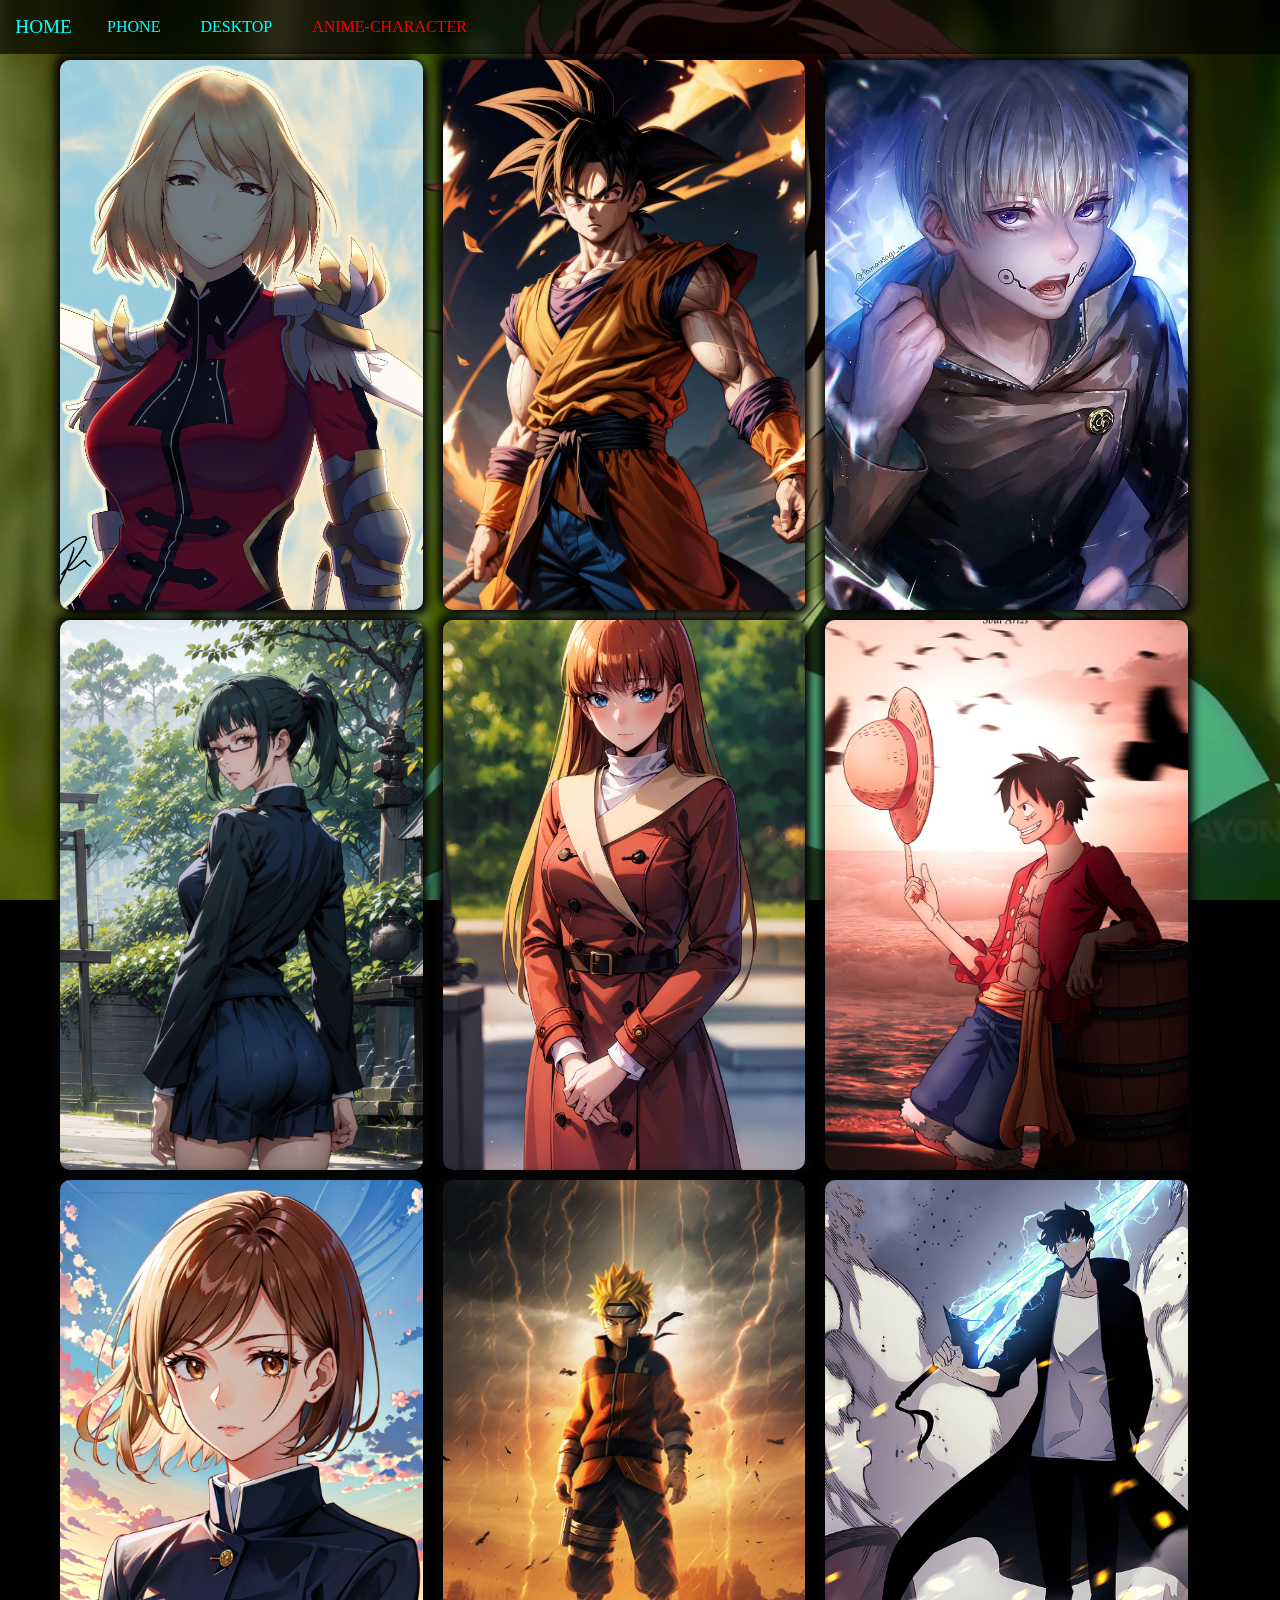
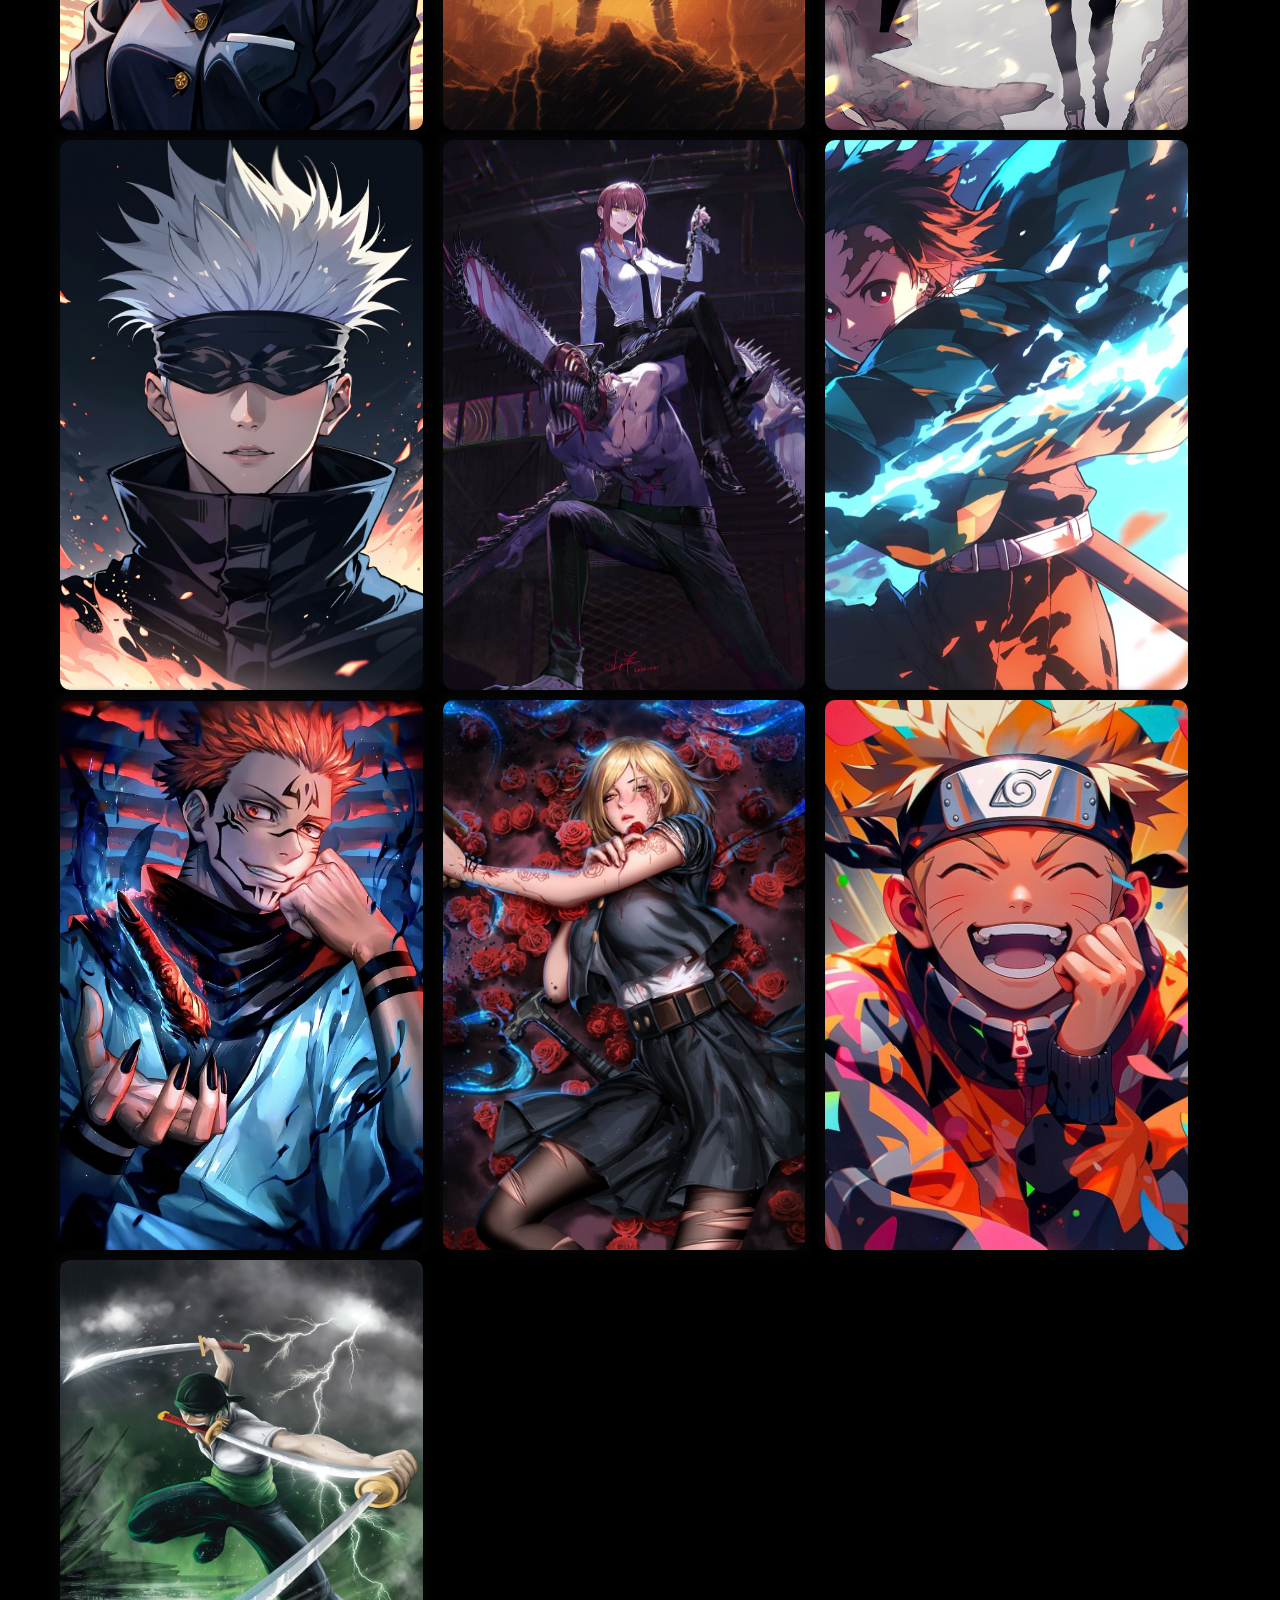
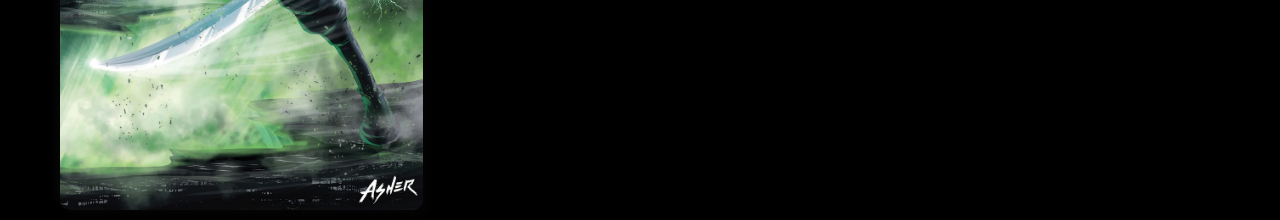
<file: Gallery.html>
<!DOCTYPE html>
<html lang="en">

<head>
    <meta charset="UTF-8">
    <meta name="viewport" content="width=device-width, initial-scale=1.0">
    <title>Characters</title>

    <style>
        @import url('https://fonts.googleapis.com/css2?family=Calistoga&family=Poppins:wght@500&display=swap');


        * {
            margin: 0;
            padding: 0;
            /* font-family: sans-serif; */
        }

        body {
            /* background-image: url('./images/bg-bg.jpg'); */
            background-color: rgb(0, 0, 0);
            background-position: center;
            background-repeat: no-repeat;
            background-size: cover;
            background-attachment: fixed;
            scroll-behavior: smooth;
        }

        video{
    position: fixed;
    top: 0;
    left: 0;
    width: 100%;
    height: 100%;
    object-fit: cover;
    z-index: -1;
  
  
}

        .navbar {
            overflow: hidden;
            position: fixed;
            background-color: rgba(0, 0, 0, 0.64);
            width: 100%;
            top: 0;
            z-index: 999;


        }

        .navbar a {
            font-size: 16px;
            float: left;
            display: block;
            text-transform: uppercase;
            text-decoration: none;
            text-align: center;
            color: aqua;
            padding: 18px 20px;
            transition: 0.5s ease;
        }

        .navbar a:hover{
            transform: scale(1.2);
        }

        .navbar .active {
            color: red;
        }



        .gallery {
            height: auto;
            width: calc(100%-40px);
            margin: 30px 20px 20px 20px;
            /* float: right; */
            padding: 30px;
            scroll-behavior: smooth;
        }



        .card {
            position: relative;
            height: 550px;
            width: calc(33% - 26.66px);
            float: left;
            margin-bottom: 10px;
            margin-right: 10px;
            margin-left: 10px;
            overflow: hidden;
            cursor: pointer;
            box-sizing: border-box;
            box-shadow: -5px -5px 8px rgb(7, 7, 7), 5px 5px 8px rgb(6, 6, 6);
            border-radius: 10px;
            font-family: Georgia, 'Times New Roman', Times, serif;
        }

        .card img {
            width: 100%;
            height: 100%;
            object-fit: cover;
            border-radius: 5px;
        }

        .card .card-content {
            position: absolute;
            width: 100%;
            height: 100%;
            top: 0;
            right: 100%;
            backdrop-filter: blur(5px);
            color: aliceblue;
            border-radius: 10px;
            display: flex;
            flex-direction: column;
            justify-content: center;
            transition: 1s;
        }

        .card:hover .card-content {
            right: 0;
        }

        .card .card-content .card-title {
            text-transform: uppercase;
            font-size: 30px;
            font-weight: 400;
            margin: 10px 0 10px 10px;
        }

        .card .card-content .anime {
            text-transform: uppercase;
            font-size: 18px;
            font-weight: 300;
            margin: 0 0 5px 10px;
        }

        .card .card-content .info {
            text-transform: capitalize;
            font-size: 16px;
            font-weight: 300;
            margin: 5px 0 0px 10px;

        }


        .card .card-content .card-btn {
            text-transform: capitalize;
            width: 120px;
            color: rgb(85, 85, 85);
            background: rgb(221, 221, 226);
            padding: 5px 10px;
            margin: 10px 0 10px 10px;
            border: none;
            border-radius: 5px;
            cursor: pointer;


        }





        @media (min-width:300px) and (max-width:650px) {

            .navbar a {
                font-size: 11px;
                float: left;
                display: block;
                text-transform: uppercase;
                text-decoration: none;
                text-align: center;
                color: aqua;
                padding: 15px 15px;
            }

            .gallery {
                position: relative;
                width: 295px;
                height: auto;
            }

            .card {
                width: 300px;
                height: 450px
            }

            .card img {
                position: relative;
                height: 450px;
                width: 300px;
            }
        }



        @media (min-width:700px) and (max-width:1100px) {


            .gallery {
                width: 730px;
                height: auto;
            }

            .card {
                width: 220px;
                height: 300px
            }

            .card img {
                position: relative;
                height: 300px;
                width: 220px;
            }
        }
    </style>
</head>

<body>

    <video autoplay muted loop src="bg-char.mp4"></video>


    <nav class="navbar">

        <a href="index.html">home</a>
        <a href="Phone.html">Phone</a>
        <a href="Desktop.html">Desktop</a>
        <a class="active" href="#">Anime-Character</a>
    </nav>

    <div class="container">

        <div class="gallery">
            <div class="card">

                <img src="./images/char/cha-haein.jpeg" alt="img">

                <div class="card-content">
                    <h2 class="card-title">Cha-haein</h2>
                    <p class="anime">solo leveling</p>
                    <p class="info">Lorem ipsum dolor sit amet, consectetur adipisicing elit. Blanditiis quis sunt
                        voluptas dolorem impedit </p>
                    <button class="card-btn" onclick="downloadImage('cha-haein.jpeg')">Download</button>

                </div>

            </div>
            <div class="card">

                <img src="./images/char/goku.jpg" alt="img">
                <div class="card-content">
                    <h2 class="card-title">goku</h2>
                    <p class="anime">dragon ball-z</p>
                    <p class="info">Lorem ipsum dolor sit amet, consectetur adipisicing elit. Blanditiis quis sunt
                        voluptas dolorem impedit </p>
                    <button class="card-btn" onclick="downloadImage('goku.jpg')">Download</button>

                </div>

            </div>
            <div class="card">

                <img src="./images/char/inumaki.jpg" alt="img">
                <div class="card-content">
                    <h2 class="card-title">inumaki</h2>
                    <p class="anime">Jujutsu Kaisen</p>
                    <p class="info">Lorem ipsum dolor sit amet, consectetur adipisicing elit. Blanditiis quis sunt
                        voluptas dolorem impedit </p>
                    <button class="card-btn" onclick="downloadImage('inumaki.jpg')">Download</button>

                </div>

            </div>
            <div class="card">

                <img src="./images/char/maki.webp" alt="img">
                <div class="card-content">
                    <h2 class="card-title">maki jenin</h2>
                    <p class="anime">Jujutsu Kaisen</p>
                    <p class="info">Lorem ipsum dolor sit amet, consectetur adipisicing elit. Blanditiis quis sunt
                        voluptas dolorem impedit </p>
                    <button class="card-btn" onclick="downloadImage('maki.webp')">Download</button>

                </div>


            </div>
            <div class="card">

                <img src="./images/char/lee joohee.jpeg" alt="img">
                <div class="card-content">
                    <h2 class="card-title">lee joohee</h2>
                    <p class="anime">solo-leveling</p>
                    <p class="info">Lorem ipsum dolor sit amet, consectetur adipisicing elit. Blanditiis quis sunt
                        voluptas dolorem impedit </p>
                    <button class="card-btn" onclick="downloadImage('lee joohee.jpeg')">Download</button>

                </div>

            </div>
            <div class="card">

                <img src="./images/char/luffy.jpg" alt="img">
                <div class="card-content">
                    <h2 class="card-title">monkey d.luffy</h2>
                    <p class="anime">one peace</p>
                    <p class="info">Lorem ipsum dolor sit amet, consectetur adipisicing elit. Blanditiis quis sunt
                        voluptas dolorem impedit </p>
                    <button class="card-btn" onclick="downloadImage('luffy.jpg')">Download</button>

                </div>

            </div>
            <div class="card">

                <img src="./images/char/nobara.webp" alt="img">
                <div class="card-content">
                    <h2 class="card-title">nobara-kogisaki</h2>
                    <p class="anime">jujutsu kaisen</p>
                    <p class="info">Lorem ipsum dolor sit amet, consectetur adipisicing elit. Blanditiis quis sunt
                        voluptas dolorem impedit </p>
                    <button class="card-btn" onclick="downloadImage('nobara.webp')">Download</button>

                </div>


            </div>
            <div class="card">
                <img src="./images/char/naruto-1.jpg" alt="img">
                <div class="card-content">
                    <h2 class="card-title">Naruto</h2>
                    <p class="anime">naruto</p>
                    <p class="info">Lorem ipsum dolor sit amet, consectetur adipisicing elit. Blanditiis quis sunt
                        voluptas dolorem impedit </p>
                    <button class="card-btn" onclick="downloadImage('naruto-1.jpg')">Download</button>

                </div>

            </div>

            <div class="card">
                <img src="./images/char/solo-leveling.jpg" alt="img">
                <div class="card-content">
                    <h2 class="card-title">sung jin-woo</h2>
                    <p class="anime">solo-leveling</p>
                    <p class="info">Lorem ipsum dolor sit amet, consectetur adipisicing elit. Blanditiis quis sunt
                        voluptas dolorem impedit </p>
                    <button class="card-btn" onclick="downloadImage('solo-leveling.jpg')">Download</button>

                </div>

            </div>

            <div class="card">
                <img src="./images/char/Gojo.jpg" alt="img">
                <div class="card-content">
                    <h2 class="card-title">gojo satoru</h2>
                    <p class="anime">jujutsu kaisen</p>
                    <p class="info">Lorem ipsum dolor sit amet, consectetur adipisicing elit. Blanditiis quis sunt
                        voluptas dolorem impedit </p>
                    <button class="card-btn" onclick="downloadImage('Gojo.jpg')">Download</button>

                </div>

            </div>

            <div class="card">
                <img src="./images/char/makima-denji.jpg" alt="img">
                <div class="card-content">
                    <h2 class="card-title">makima-denji</h2>
                    <p class="anime">chainsaw man</p>
                    <p class="info">Lorem ipsum dolor sit amet, consectetur adipisicing elit. Blanditiis quis sunt
                        voluptas dolorem impedit </p>
                    <button class="card-btn" onclick="downloadImage('makima-denji.jpg')">Download</button>

                </div>

            </div>

            <div class="card">
                <img src="./images/char/tanjiro.jpg" alt="img">
                <div class="card-content">
                    <h2 class="card-title">tanjiro</h2>
                    <p class="anime">demon slayer</p>
                    <p class="info">Lorem ipsum dolor sit amet, consectetur adipisicing elit. Blanditiis quis sunt
                        voluptas dolorem impedit </p>
                    <button class="card-btn" onclick="downloadImage('tanjiro.jpg')">Download</button>

                </div>

            </div>

            <div class="card">
                <img src="./images/char/sukuna.webp" alt="img">
                <div class="card-content">
                    <h2 class="card-title">rumen sukuna</h2>
                    <p class="anime">jujutsu kaisen</p>
                    <p class="info">Lorem ipsum dolor sit amet, consectetur adipisicing elit. Blanditiis quis sunt
                        voluptas dolorem impedit </p>
                    <button class="card-btn" onclick="downloadImage('sukuna.webp')">Download</button>

                </div>

            </div>

            <div class="card">
                <img src="./images/char/nobara-kogisaki.jpg" alt="img">
                <div class="card-content">
                    <h2 class="card-title">nobara-kogisaki</h2>
                    <p class="anime">jujutsu kaisen</p>
                    <p class="info">Lorem ipsum dolor sit amet, consectetur adipisicing elit. Blanditiis quis sunt
                        voluptas dolorem impedit </p>
                    <button class="card-btn" onclick="downloadImage('nobara-kogisaki.jpg')">Download</button>

                </div>

            </div>

            <div class="card">
                <img src="./images/char/naruto.jpg" alt="img">
                <div class="card-content">
                    <h2 class="card-title">naruto</h2>
                    <p class="anime">naruto</p>
                    <p class="info">Lorem ipsum dolor sit amet, consectetur adipisicing elit. Blanditiis quis sunt
                        voluptas dolorem impedit </p>
                    <button class="card-btn" onclick="downloadImage('naruto.jpg')">Download</button>

                </div>

            </div>

            <div class="card">
                <img src="./images/char/zoro.jpg" alt="img">
                <div class="card-content">
                    <h2 class="card-title">zoro</h2>
                    <p class="anime">one peace</p>
                    <p class="info">Lorem ipsum dolor sit amet, consectetur adipisicing elit. Blanditiis quis sunt
                        voluptas dolorem impedit </p>
                    <button class="card-btn" onclick="downloadImage('zoro.jpg')">Download</button>

                </div>

            </div>
        </div>
    </div>


    <script>

        function downloadImage(imageName) {
            var imageUrl = "./images/char/" + imageName;
            var a = document.createElement("a");
            a.href = imageUrl;
            a.download = imageName;
            document.body.appendChild(a);
            a.click();
            document.body.removeChild(a);
        }

    </script>


</body>

</html>
</file>
